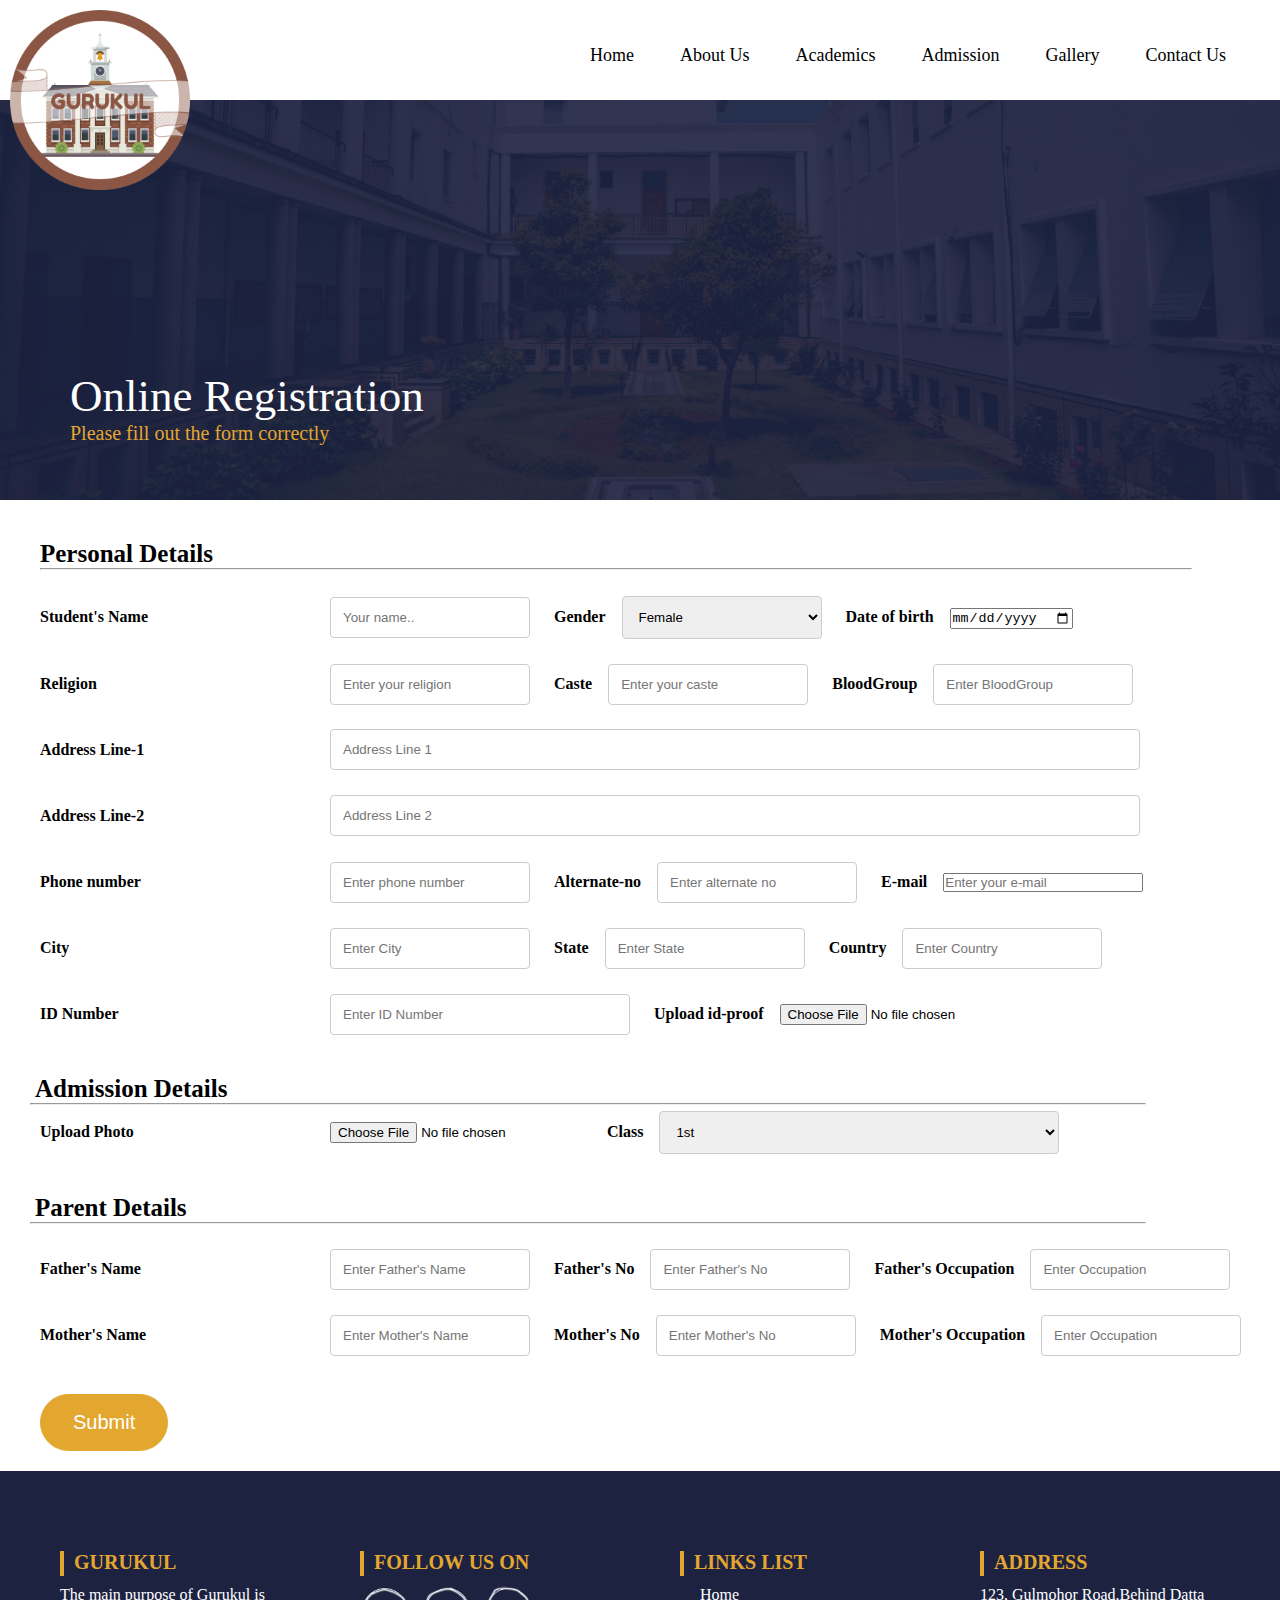
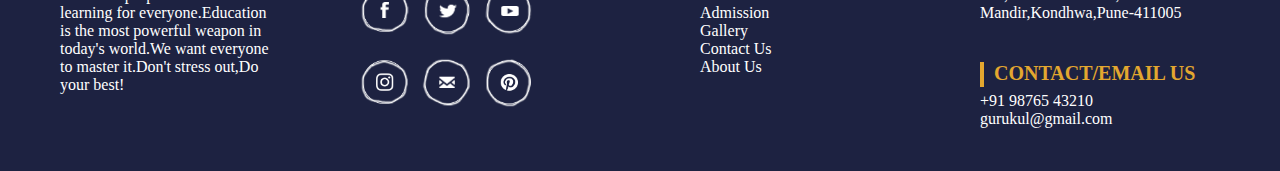
<file: addmission_form.html>
<html>
        
        <head>
          <meta charset="UTF-8" />
          <meta http-equiv="X-UA-Compatible" content="IE=edge" />
          <meta name="viewport" content="width=device-width, initial-scale=1.0" />
          <link rel="stylesheet" href="css/addmissionform.css" />
          <script src="js/script.js"></script>
          <title>Home</title>
        </head>
  <body>
    <div class="navigationbar">
      <!-- LOGO -->
      <img src="images/logo/logo.png" class="logo">
      <div class="navbar">
          <nav>
            <!-- NAVIGATION MENU -->
            <ul class="nav-links">
              <!-- USING CHECKBOX HACK -->
              <input type="checkbox" id="checkbox_toggle" />
              <label for="checkbox_toggle" class="hamburger">&#9776;</label>
              <!-- NAVIGATION MENUS -->
              <div class="menu">
                <li><a href="/">Home</a></li>
                <li class="services">
                    <a href="/">About Us</a>
                    <!-- DROPDOWN MENU -->
                    <ul class="dropdown">
                      <li><a href="/">About University</a></li>
                      <li><a href="/">Vision and Mission</a></li>
                      <li><a href="/">Founder President</a></li>
                    </ul>
                  </li>
                <li class="services">
                  <a href="/">Academics</a>
                  <!-- DROPDOWN MENU -->
                  <ul class="dropdown">
                    <li><a href="/">Primary School</a></li>
                    <li><a href="/">Secondary School</a></li>
                    <li><a href="/">Junior College</a></li>
                  </ul>
                </li>
                <li class="services">
                    <a href="/">Admission</a>
                    <!-- DROPDOWN MENU -->
                    <ul class="dropdown">
                      <li><a href="/">Admission Process</a></li>
                      <li><a href="/">Apply Online</a></li>
                      <li><a href="/">Fees Structure</a></li>
                      <li><a href="/">Pay Fees Online</a></li>
                    </ul>
                  </li>
                <li><a href="/">Gallery</a></li>
                <li><a href="/">Contact Us</a></li>
              </div>
            </ul>
           </nav>
      </div>
    </div>

    <div id="admission_div_1">
        <p>Online Registration</p>
        <text class="admission_div_1_text">Please fill out the form correctly</text>
    </div>

    <p class="form_heading_1">Personal Details</p>
    <hr class="form_line_1">

    <div class="admission_form">
      <!--PhP-myAdmin-->
        <form action="admission.php" method="post">
          <div class="admission_row">
            <div class="admission_col_1">
              <label for="fname">Student's Name</label>
            </div>
            <div class="admission_col_2">
              <input type="text" id="fname"  placeholder="Your name.." name="studName">

              <label for="country">Gender</label>
              <select id="gender" name="gender" >
                <option value="female" >Female</option>
                <option value="male">Male</option>
                <option value="other">Other</option>
              </select>

              <label for="country">Date of birth</label> 
              <input type="date"  name="birthday">
            </div>
          </div>
          <br>
          <div class="admission_row">
            <div class="admission_col_1">
              <label for="lname">Religion</label>
            </div>
            <div class="admission_col_2">
              <input type="text" id="religion"  placeholder="Enter your religion" name="religion">

              <label for="country">Caste</label> 
              <input type="text" id="caste"  placeholder="Enter your caste" name="caste">

              <label for="country">BloodGroup</label> 
              <input type="text" id="bg"  placeholder="Enter BloodGroup" name="bg">
            </div>
          </div>

        <br>

          <div class="admission_row">
            <div class="admission_col_1">
              <label for="address" id="address">Address Line-1</label>
            </div>
            <div class="admission_col_2">
                <input type="text" id="address"  placeholder="Address Line 1" name="add1">
            </div>
          </div>
        <br>
          <div class="admission_row">
            <div class="admission_col_1">
              <label for="address" id="address">Address Line-2</label>
            </div>
            <div class="admission_col_2">
                <input type="text" id="address"  placeholder="Address Line 2" name="add2">
            </div>
          </div>
          <br>
          <div class="admission_row">
            <div class="admission_col_1">
              <label for="address" id="address">Phone number</label>
            </div>
            <div class="admission_col_2">
                <input type="text" id="phn"  placeholder="Enter phone number" name="phn">

                <label for="no">Alternate-no</label> 
              <input type="text" id="phn"  placeholder="Enter alternate no " name="aphn">

              <label for="e-mail">E-mail</label> 
              <input type="email" id="phn"  placeholder="Enter your e-mail" name="email">

            </div>
          </div>
          <br>
          <div class="admission_row">
            <div class="admission_col_1">
              <label for="address" id="address">City</label>
            </div>
            <div class="admission_col_2">
                <input type="text" id="phn"  placeholder="Enter City" name="city">

                <label for="country">State</label> 
              <input type="text" id="phn"  placeholder="Enter State" name="state">

              <label for="country">Country</label> 
              <input type="text" id="phn"  placeholder="Enter Country" name="country">

            </div>
          </div>

          <br>
          <div class="admission_row">
            <div class="admission_col_1">
              <label for="address" id="address">ID Number</label>
            </div>
            <div class="admission_col_2">
                <input type="text" id="idpro"  placeholder="Enter ID Number" name="idno">

                <label for="country">Upload id-proof</label> 
                <input type="file" id="myFile"  name="uid">
            </div>
          </div>

        <p class="form_heading_2">Admission Details</p>
        <hr class="form_line_2">

        <div class="admission_row">
            <div class="admission_col_1">
                <label for="photo">Upload Photo</label> 
            </div>
            <div class="admission_col_2">
                <input type="file" id="myFile" name="photo">

              <label for="class">Class</label>
              <select id="class" name="class" >
                <option value="1st">1st</option>
                <option value="2nd">2nd</option>
                <option value="3rd">3rd</option>
                <option value="4th">4th</option>
                <option value="5th">5th</option>
                <option value="6th">6th</option>
                <option value="7th">7th</option>
                <option value="8th">8th</option>
                <option value="9th">9th</option>
                <option value="10th">10th</option>
                <option value="11th Arts">11th Arts</option>
                <option value="11th Science">11th Science</option>
                <option value="11th Commerce">11th Commerce</option>
                <option value="12th Arts">12th Arts</option>
                <option value="12th Science">12th Science</option>
                <option value="12th Commerce">12th Commerce</option>
              </select>
            </div>
          </div>

    <p class="form_heading_2">Parent Details</p>
    <hr class="form_line_2">

    <br>
          <div class="admission_row">
            <div class="admission_col_1">
              <label for="pdetails">Father's Name</label>
            </div>
            <div class="admission_col_2">
              <input type="text" id="phn"  placeholder="Enter Father's Name" name="fName">

              <label for="country"> Father's No</label> 
              <input type="text" id="phn"  placeholder="Enter Father's No" name="fNo">

              <label for="country">Father's Occupation</label> 
              <input type="text" id="phn"  placeholder="Enter Occupation"  name="fOcc">
            </div>
          </div>

          <br>
          <div class="admission_row">
            <div class="admission_col_1">
              <label for="pdetails">Mother's Name</label>
            </div>
            <div class="admission_col_2">
              <input type="text" id="phn"  placeholder="Enter Mother's Name" name="mName">

              <label for="country"> Mother's No</label> 
              <input type="text" id="phn"  placeholder="Enter Mother's No" name="mNo">

              <label for="country">Mother's Occupation</label> 
              <input type="text" id="phn"  placeholder="Enter Occupation" name="mOcc">
            </div>
          </div>
  
  
      <br>
        <div class="last_admission_row">
            <button class="admission_form_button">Submit</button> 
          </div>
        </form>
      </div>
    </div>

<!--FOOTER-->

  

<div class="footer_main_1">
    <div class="footer_row">
        <div class="footer_col">
          <div class = "vertical">
            <text>GURUKUL</text></div>
          <p class="footer_desc">The main purpose of Gurukul is learning for everyone.Education is the most powerful weapon in today's world.We want everyone to master it.Don't stress out,Do your best!</p>
        </div>
        <div class="footer_col" >
          <div class = "vertical_1">
            <text>FOLLOW US ON</text></div>
            <p class="footer_desc_1"><img src="images/image/social-facebook.png" class="social_icons"> &nbsp; <img src="images/image/social-twitter.png" class="social_icons"> &nbsp; <img src="images/image/social-youtube.png" class="social_icons">  <br><br>  <img src="images/image/social-instagram.png" class="social_icons">  &nbsp; <img src="images/image/social-email.png" class="social_icons"> &nbsp; <img src="images/image/social-pinterest.png" class="social_icons"></p>
 
        </div>
        <div class="footer_col">
          <div class = "vertical_2">
            <text>LINKS LIST</text></div>
             <p class="footer_desc">Home</p>
             <p class="footer_desc_2">Admission</p> 
             <p class="footer_desc_2">Gallery</p>
             <p class="footer_desc_2">Contact Us</p>
             <p class="footer_desc_2">About Us</p>
        </div>

        <div class="footer_col" >
          <div class = "vertical_3">
            <text>ADDRESS</text></div>
            <p class="footer_desc_3">
              123, Gulmohor Road,Behind Datta Mandir,Kondhwa,Pune-411005</p>

              <div class = "vertical_4">
                <text>CONTACT/EMAIL US </text></div>
                <p class="footer_desc_4">+91 98765 43210</p>
                <p class="footer_desc_5">gurukul@gmail.com</p>
              
        </div>     
    </div>

</body>
</html>
</file>
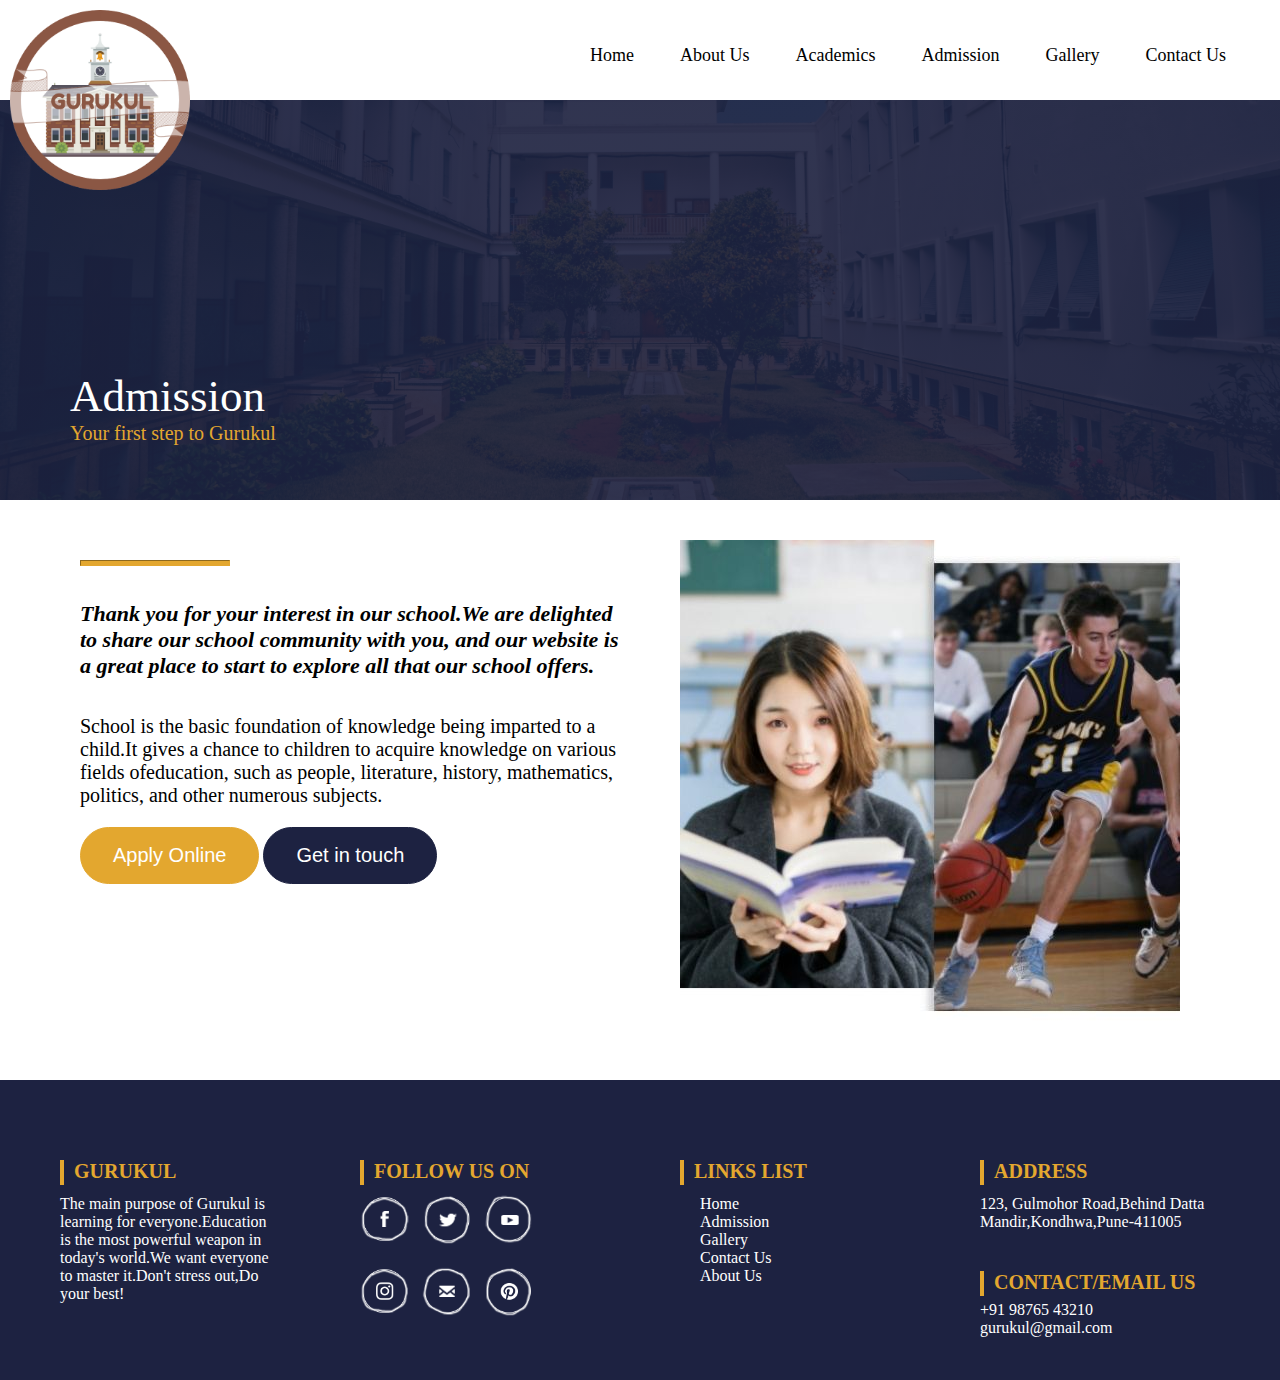
<file: admission.html>
<html>
        
        <head>
          <meta charset="UTF-8" />
          <meta http-equiv="X-UA-Compatible" content="IE=edge" />
          <meta name="viewport" content="width=device-width, initial-scale=1.0" />
          <link rel="stylesheet" href="css/addmisioncss.css" />
          <script src="js/script.js"></script>
          <title>Home</title>
        </head>
  <body>
    <div class="navigationbar">
      <!-- LOGO -->
      <img src="images/logo/logo.png" class="logo">
      <div class="navbar">
          <nav>
            <!-- NAVIGATION MENU -->
            <ul class="nav-links">
              <!-- USING CHECKBOX HACK -->
              <input type="checkbox" id="checkbox_toggle" />
              <label for="checkbox_toggle" class="hamburger">&#9776;</label>
              <!-- NAVIGATION MENUS -->
              <div class="menu">
                <li><a href="/">Home</a></li>
                <li class="services">
                    <a href="/">About Us</a>
                    <!-- DROPDOWN MENU -->
                    <ul class="dropdown">
                      <li><a href="/">About University</a></li>
                      <li><a href="/">Vision and Mission</a></li>
                      <li><a href="/">Founder President</a></li>
                    </ul>
                  </li>
                <li class="services">
                  <a href="/">Academics</a>
                  <!-- DROPDOWN MENU -->
                  <ul class="dropdown">
                    <li><a href="/">Primary School</a></li>
                    <li><a href="/">Secondary School</a></li>
                    <li><a href="/">Junior College</a></li>
                  </ul>
                </li>
                <li class="services">
                    <a href="/">Admission</a>
                    <!-- DROPDOWN MENU -->
                    <ul class="dropdown">
                      <li><a href="/">Admission Process</a></li>
                      <li><a href="/">Apply Online</a></li>
                      <li><a href="/">Fees Structure</a></li>
                      <li><a href="/">Pay Fees Online</a></li>
                    </ul>
                  </li>
                <li><a href="/">Gallery</a></li>
                <li><a href="/">Contact Us</a></li>
              </div>
            </ul>
           </nav>
      </div>
    </div>


<div id="admission_div_1">
<p>Admission</p>
<text class="admission_div_1_text">Your first step to Gurukul</text>
</div>

<div class="admission_div_2">
  <div class="admission_row">
    <div class="admission_col_1" >
      <hr class="admission_div_2_hr">
      <p id="admission_div_2_text">Thank you for your interest in our school.We are delighted to share our school community with you, and our website is a great place to start to explore all  that our school offers.</p>
      <br><br>
      <p>School is the basic foundation of knowledge being imparted to a child.It gives a chance to children to acquire knowledge on various fields ofeducation, such as people, literature, history, mathematics, politics, and other numerous subjects.</p>      
      <button class="admission_div_1_button1">Apply Online</button> 
        <button class="admission_div_1_button2">Get in touch</button></p>
   
   
    </div>

    <div class="admission_col_1" >
      <img src="images/image/img3.jpg" >
    </div>
  </div>

</div>

<div class="footer_main">
  
</div>
<div class="footer_main_1">
    <div class="footer_row">
        <div class="footer_col">
          <div class = "vertical">
            <text>GURUKUL</text></div>
          <p class="footer_desc">The main purpose of Gurukul is learning for everyone.Education is the most powerful weapon in today's world.We want everyone to master it.Don't stress out,Do your best!</p>
        </div>
        <div class="footer_col" >
          <div class = "vertical_1">
            <text>FOLLOW US ON</text></div>
            <p class="footer_desc_1"><img src="images/image/social-facebook.png" class="social_icons"> &nbsp; <img src="images/image/social-twitter.png" class="social_icons"> &nbsp; <img src="images/image/social-youtube.png" class="social_icons">  <br><br>  <img src="images/image/social-instagram.png" class="social_icons">  &nbsp; <img src="images/image/social-email.png" class="social_icons"> &nbsp; <img src="images/image/social-pinterest.png" class="social_icons"></p>
 
        </div>
        <div class="footer_col">
          <div class = "vertical_2">
            <text>LINKS LIST</text></div>
             <p class="footer_desc">Home</p>
             <p class="footer_desc_2">Admission</p> 
             <p class="footer_desc_2">Gallery</p>
             <p class="footer_desc_2">Contact Us</p>
             <p class="footer_desc_2">About Us</p>
        </div>

        <div class="footer_col" >
          <div class = "vertical_3">
            <text>ADDRESS</text></div>
            <p class="footer_desc_3">
              123, Gulmohor Road,Behind Datta Mandir,Kondhwa,Pune-411005</p>

              <div class = "vertical_4">
                <text>CONTACT/EMAIL US </text></div>
                <p class="footer_desc_4">+91 98765 43210</p>
                <p class="footer_desc_5">gurukul@gmail.com</p>
              
        </div>

        
    </div>
  </div>

  </body>
  </html>
</file>
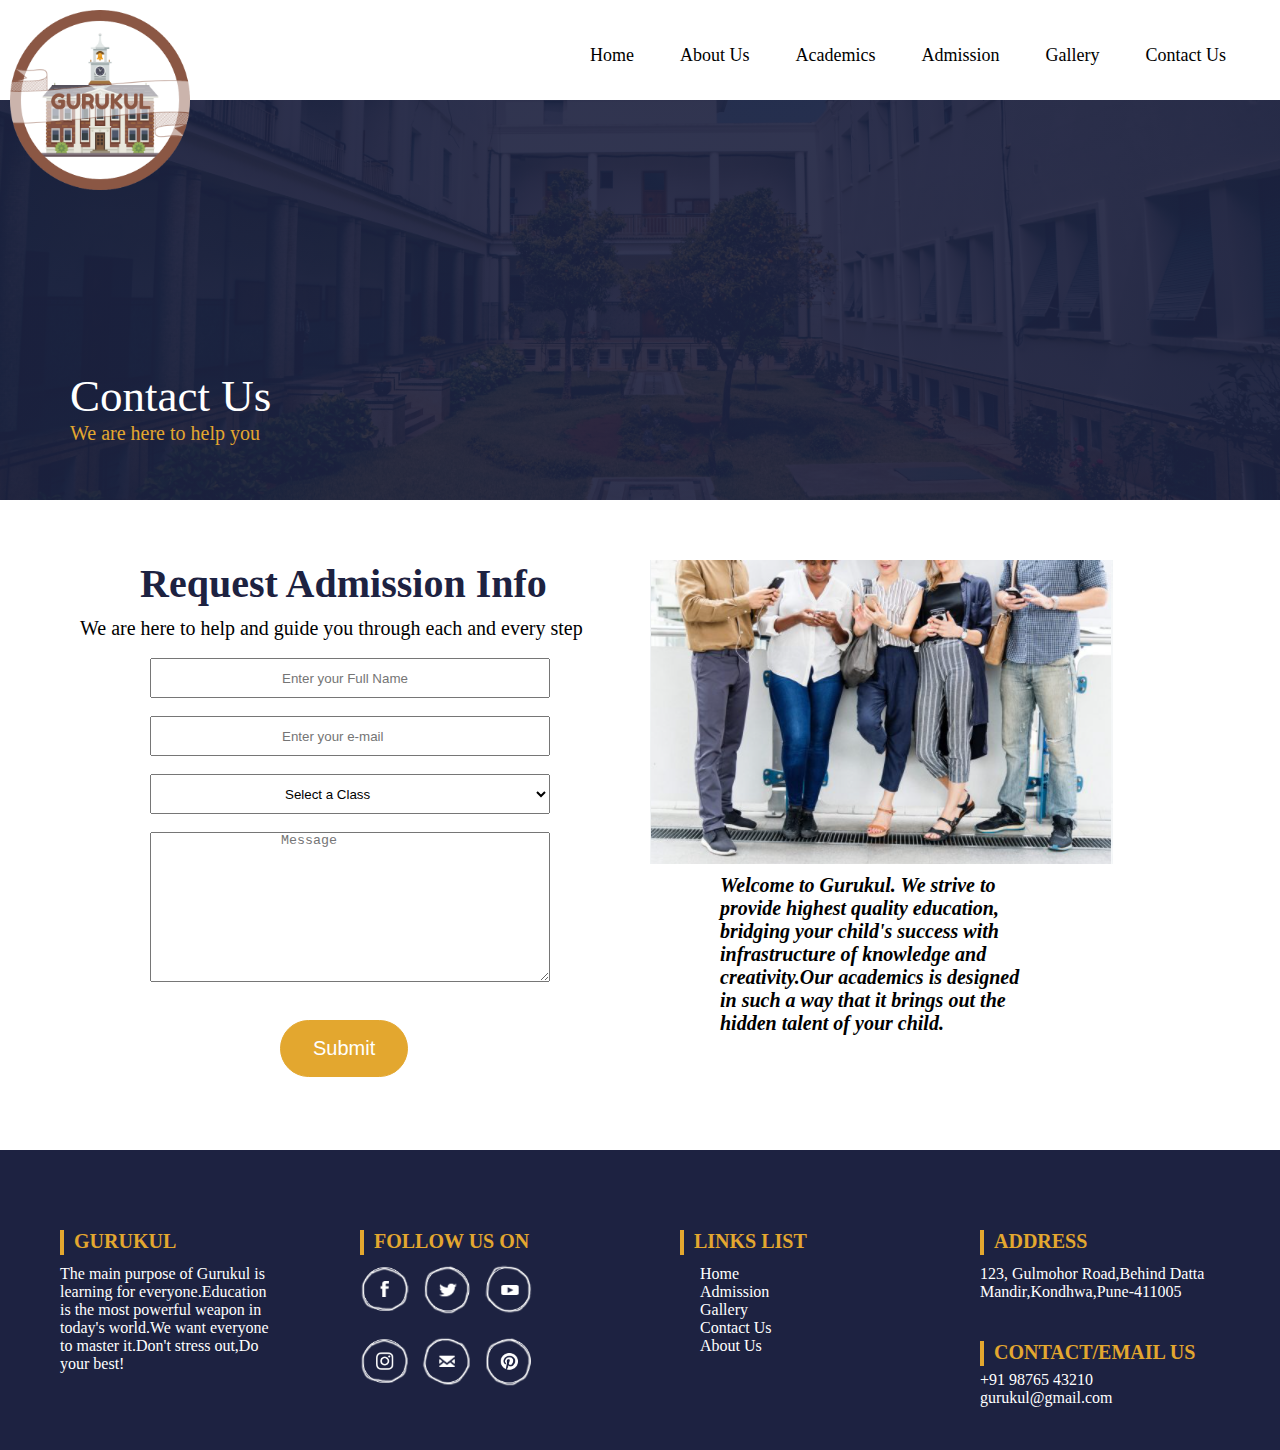
<file: contactus.html>
<!--Contact us-->

<html>
        
        <head>
          <meta charset="UTF-8" />
          <meta http-equiv="X-UA-Compatible" content="IE=edge" />
          <meta name="viewport" content="width=device-width, initial-scale=1.0" />
          <link rel="stylesheet" href="css/contact.css" />
          <script src="js/script.js"></script>
          <title>Home</title>
        </head>
  <body>
    <div class="navigationbar">
      <!-- LOGO -->
      <img src="images/logo/logo.png" class="logo">
      <div class="navbar">
          <nav>
            <!-- NAVIGATION MENU -->
            <ul class="nav-links">
              <!-- USING CHECKBOX HACK -->
              <input type="checkbox" id="checkbox_toggle" />
              <label for="checkbox_toggle" class="hamburger">&#9776;</label>
              <!-- NAVIGATION MENUS -->
              <div class="menu">
                <li><a href="/">Home</a></li>
                <li class="services">
                    <a href="/">About Us</a>
                    <!-- DROPDOWN MENU -->
                    <ul class="dropdown">
                      <li><a href="/">About University</a></li>
                      <li><a href="/">Vision and Mission</a></li>
                      <li><a href="/">Founder President</a></li>
                    </ul>
                  </li>
                <li class="services">
                  <a href="/">Academics</a>
                  <!-- DROPDOWN MENU -->
                  <ul class="dropdown">
                    <li><a href="/">Primary School</a></li>
                    <li><a href="/">Secondary School</a></li>
                    <li><a href="/">Junior College</a></li>
                  </ul>
                </li>
                <li class="services">
                    <a href="/">Admission</a>
                    <!-- DROPDOWN MENU -->
                    <ul class="dropdown">
                      <li><a href="/">Admission Process</a></li>
                      <li><a href="/">Apply Online</a></li>
                      <li><a href="/">Fees Structure</a></li>
                      <li><a href="/">Pay Fees Online</a></li>
                    </ul>
                  </li>
                <li><a href="/">Gallery</a></li>
                <li><a href="/">Contact Us</a></li>
              </div>
            </ul>
           </nav>
      </div>
    </div>

    <div id="contact_div_1">
        <p>Contact Us</p>
        <text class="contact_div_1_text">We are here to help you</text>
        
    </div>
    <form action="connect1.php" method="post">
    <div class="contact_row">
        <div class="contact_col_1" >
          <h2>Request Admission Info</h2>
          <p>We are here to help and guide you through each and every step</p>
          <br>
        <input type="text" id="name"  placeholder="Enter your Full Name" name="Name">
        <br><br>
        <input type="text" id="name"  placeholder="Enter your e-mail" name="email">
        <br><br>

        <select id="name" name="class" >
          <option selected>Select a Class</option>
          <option value="1st">1st</option>
          <option value="2nd">2nd</option>
          <option value="3rd">3rd</option>
          <option value="4th">4th</option>
          <option value="5th">5th</option>
          <option value="6th">6th</option>
          <option value="7th">7th</option>
          <option value="8th">8th</option>
          <option value="9th">9th</option>
          <option value="10th">10th</option>
          <option value="11th Arts">11th Arts</option>
          <option value="11th Science">11th Science</option>
          <option value="11th Commerce">11th Commerce</option>
          <option value="12th Arts">12th Arts</option>
          <option value="12th Science">12th Science</option>
          <option value="12th Commerce">12th Commerce</option>
        </select>
        <br><br>
        <textarea id="name" name="message" placeholder="Message" style="height: 150px;"></textarea>
        <br><br>
        <button class="contact_form_button">Submit</button> 
        </div>
        <div class="contact_col_1" >
          <img src="images/image/contactus.png" class="contact_img">
          <br>
          <p class="contact_text">Welcome to Gurukul. We strive to provide highest quality education, bridging your child's success with infrastructure of knowledge and creativity.Our academics is designed in such a way that it brings out the hidden talent of your child.</p>
        </div>
      </div>



      <div class="footer_main_1">
        <div class="footer_row">
            <div class="footer_col">
              <div class = "vertical">
                <text>GURUKUL</text></div>
              <p class="footer_desc">The main purpose of Gurukul is learning for everyone.Education is the most powerful weapon in today's world.We want everyone to master it.Don't stress out,Do your best!</p>
            </div>
            <div class="footer_col" >
              <div class = "vertical_1">
                <text>FOLLOW US ON</text></div>
                <p class="footer_desc_1"><img src="images/image/social-facebook.png" class="social_icons"> &nbsp; <img src="images/image/social-twitter.png" class="social_icons"> &nbsp; <img src="images/image/social-youtube.png" class="social_icons">  <br><br>  <img src="images/image/social-instagram.png" class="social_icons">  &nbsp; <img src="images/image/social-email.png" class="social_icons"> &nbsp; <img src="images/image/social-pinterest.png" class="social_icons"></p>
     
            </div>
            <div class="footer_col">
              <div class = "vertical_2">
                <text>LINKS LIST</text></div>
                 <p class="footer_desc">Home</p>
                 <p class="footer_desc_2">Admission</p> 
                 <p class="footer_desc_2">Gallery</p>
                 <p class="footer_desc_2">Contact Us</p>
                 <p class="footer_desc_2">About Us</p>
            </div>
    
            <div class="footer_col" >
              <div class = "vertical_3">
                <text>ADDRESS</text></div>
                <p class="footer_desc_3">
                  123, Gulmohor Road,Behind Datta Mandir,Kondhwa,Pune-411005</p>
    
                  <div class = "vertical_4">
                    <text>CONTACT/EMAIL US </text></div>
                    <p class="footer_desc_4">+91 98765 43210</p>
                    <p class="footer_desc_5">gurukul@gmail.com</p>
                  
            </div>     
        </div>
    
 </div>
 </form>
</body>
</html>
</file>
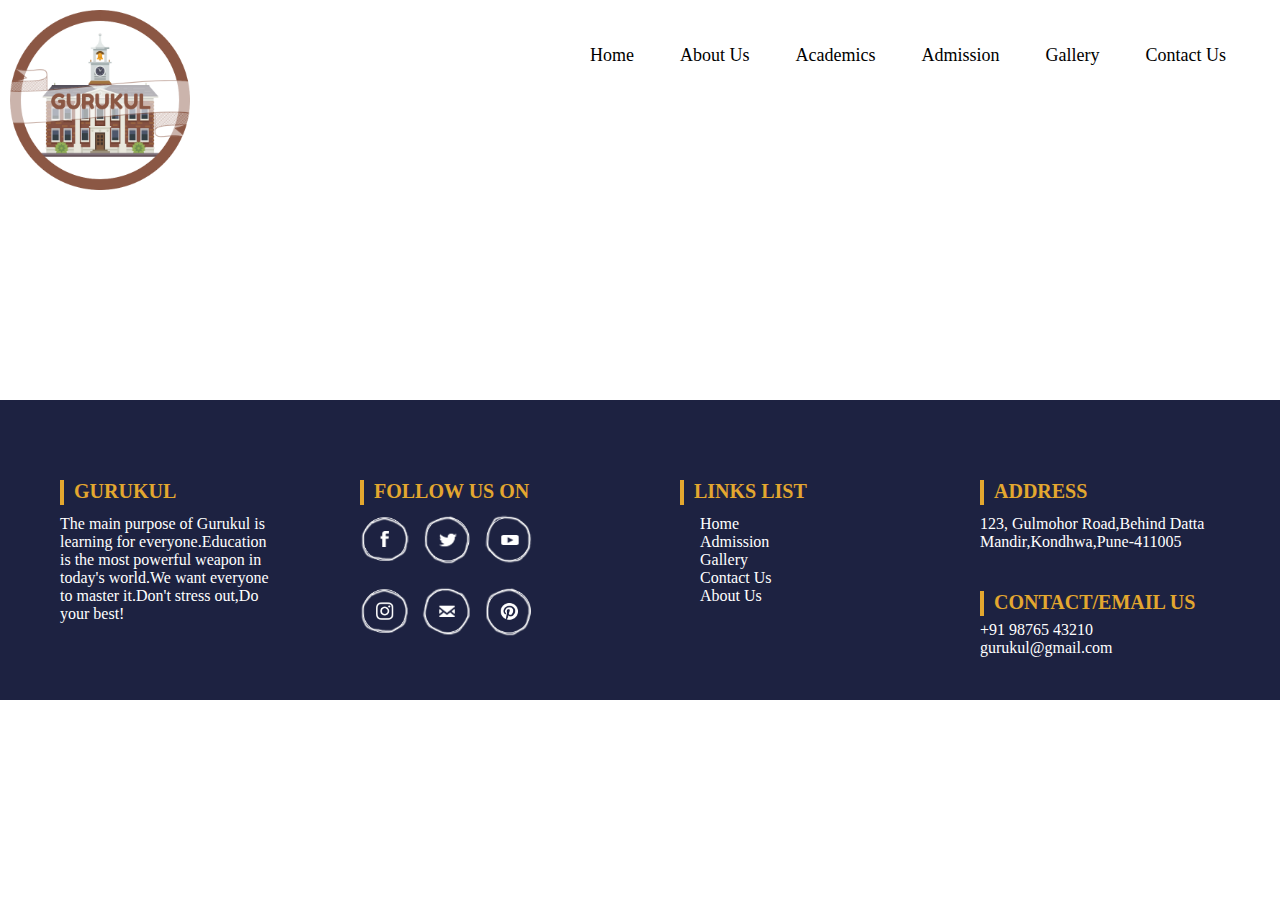
<file: footer.html>
<html>
        
        <head>
          <meta charset="UTF-8" />
          <meta http-equiv="X-UA-Compatible" content="IE=edge" />
          <meta name="viewport" content="width=device-width, initial-scale=1.0" />
          <link rel="stylesheet" href="css/addmisioncss.css" />
          <script src="js/script.js"></script>
          <title>Home</title>
        </head>
  <body>
    <div class="navigationbar">
      <!-- LOGO -->
      <img src="images/logo/logo.png" class="logo">
      <div class="navbar">
          <nav>
            <!-- NAVIGATION MENU -->
            <ul class="nav-links">
              <!-- USING CHECKBOX HACK -->
              <input type="checkbox" id="checkbox_toggle" />
              <label for="checkbox_toggle" class="hamburger">&#9776;</label>
              <!-- NAVIGATION MENUS -->
              <div class="menu">
                <li><a href="/">Home</a></li>
                <li class="services">
                    <a href="/">About Us</a>
                    <!-- DROPDOWN MENU -->
                    <ul class="dropdown">
                      <li><a href="/">About University</a></li>
                      <li><a href="/">Vision and Mission</a></li>
                      <li><a href="/">Founder President</a></li>
                    </ul>
                  </li>
                <li class="services">
                  <a href="/">Academics</a>
                  <!-- DROPDOWN MENU -->
                  <ul class="dropdown">
                    <li><a href="/">Primary School</a></li>
                    <li><a href="/">Secondary School</a></li>
                    <li><a href="/">Junior College</a></li>
                  </ul>
                </li>
                <li class="services">
                    <a href="/">Admission</a>
                    <!-- DROPDOWN MENU -->
                    <ul class="dropdown">
                      <li><a href="/">Admission Process</a></li>
                      <li><a href="/">Apply Online</a></li>
                      <li><a href="/">Fees Structure</a></li>
                      <li><a href="/">Pay Fees Online</a></li>
                    </ul>
                  </li>
                <li><a href="/">Gallery</a></li>
                <li><a href="/">Contact Us</a></li>
              </div>
            </ul>
           </nav>
      </div>
    </div>
<div class="footer_main">
  
</div>
<div class="footer_main_1">
    <div class="footer_row">
        <div class="footer_col">
          <div class = "vertical">
            <text>GURUKUL</text></div>
          <p class="footer_desc">The main purpose of Gurukul is learning for everyone.Education is the most powerful weapon in today's world.We want everyone to master it.Don't stress out,Do your best!</p>
        </div>
        <div class="footer_col" >
          <div class = "vertical_1">
            <text>FOLLOW US ON</text></div>
            <p class="footer_desc_1"><img src="images/image/social-facebook.png" class="social_icons"> &nbsp; <img src="images/image/social-twitter.png" class="social_icons"> &nbsp; <img src="images/image/social-youtube.png" class="social_icons">  <br><br>  <img src="images/image/social-instagram.png" class="social_icons">  &nbsp; <img src="images/image/social-email.png" class="social_icons"> &nbsp; <img src="images/image/social-pinterest.png" class="social_icons"></p>
 
        </div>
        <div class="footer_col">
          <div class = "vertical_2">
            <text>LINKS LIST</text></div>
             <p class="footer_desc">Home</p>
             <p class="footer_desc_2">Admission</p> 
             <p class="footer_desc_2">Gallery</p>
             <p class="footer_desc_2">Contact Us</p>
             <p class="footer_desc_2">About Us</p>
        </div>

        <div class="footer_col" >
          <div class = "vertical_3">
            <text>ADDRESS</text></div>
            <p class="footer_desc_3">
              123, Gulmohor Road,Behind Datta Mandir,Kondhwa,Pune-411005</p>

              <div class = "vertical_4">
                <text>CONTACT/EMAIL US </text></div>
                <p class="footer_desc_4">+91 98765 43210</p>
                <p class="footer_desc_5">gurukul@gmail.com</p>
              
        </div>

        
    </div>
  </div>
</body>
</html>
</file>
<file: css/addmissionform.css>
/*Addmission Form Page*/
/* UTILITIES */
* {
    margin: 0;
    padding: 0;
    box-sizing: border-box;
   }
   body {
    font-family: 'roboto';
   }
   a {
    text-decoration: none;
   }
   li {
    list-style: none;
   }

/* HOMPAGE */
/* NAVBAR STYLING STARTS */

.navigationbar{
    height: 100px;    
    }
.navbar {
    display: flex;
    align-items: center;
    justify-content: space-between;
    padding: 40px;
    color: black;
    float: right;
   }
   .nav-links a {
    color: black;
   }
   /* LOGO */
   .logo{
    height: 200px;
    width: 200px;
    float: left;
    padding: 10px;
   }
   /* NAVBAR MENU */
   .menu {
    display: flex;
    gap: 1em;
    font-size: 18px;
   }
   .menu li:hover {
    background-color: #FEFCE6;
    border-radius: 5px;
    transition: 0.3s ease;
   }
   .menu li {
    padding: 5px 14px;
   }
   /* DROPDOWN MENU */
   .services {
    position: relative; 
   }
   .dropdown {
    background-color: white;
    padding: 1em 0;
    position: absolute; /*WITH RESPECT TO PARENT*/
    display: none;
    border-radius: 8px;
    top: 35px;
   }
   .dropdown li + li {
    margin-top: 10px;
   }
   .dropdown li {
    padding: 0.5em 1em;
    width: 8em;
    text-align: center;
   }
   .dropdown li:hover {
    background-color: #FEFCE6;
   }
   .services:hover .dropdown {
    display: block;
   }

/*RESPONSIVE NAVBAR MENU STARTS*/
/* CHECKBOX HACK */
input[type=checkbox]{
    display: none;
   } 
   /*HAMBURGER MENU*/
   .hamburger {
    display: none;
    font-size: 24px;
    user-select: none;
   }
   /* APPLYING MEDIA QUERIES */
   @media (max-width: 980px) {
   .menu { 
    display:none;
    position: absolute;
    background-color:white;
    right: 0;
    left: 0;
    text-align: center;
    padding: 16px 0;
   }
   .menu li:hover {
    display: inline-block;
    background-color:#FEFCE6;
    transition: 0.3s ease;
   }
   .menu li + li {
    margin-top: 12px;
   }
   input[type=checkbox]:checked ~ .menu{
    display: block;
   }
   .hamburger {
    display: block;
   }
   .dropdown {
    left: 50%;
    top: 30px;
    transform: translateX(35%);
   }
   .dropdown li:hover {
    background-color: #FEFCE6;
   }
   }


/* NAVBAR STYLING ENDS */

/*ADDMISION PAGE STARTS*/

#admission_div_1{
    height: 400px;
    width: 100%;
    background-image: linear-gradient(to bottom, rgb(29,34,65,0.9), rgb(29,34,65,0.9)), url('images/image/img2.jpg');
    width: 100%;
    background-size: cover;
}

#admission_div_1 p{
    font-size: 45px;
    color: white;
    padding-top: 270px;
    padding-left: 70px;
}

.admission_div_1_text{
    font-size: 20px;
    color: #E3A72F;
    padding-left: 70px;

}

/*ADMISSION FORM STYLING STARTS*/
.form_heading_1{
    padding-left: 40px;
    padding-top: 40px;
    font-size: 25px;
    font-weight: bold;
}

.form_line_1{
    color: rgb(54, 50, 50);
    width: 90%;
    margin-left: 40px;
}

.form_heading_2{
    padding-left: 15px;
    padding-top: 40px;
    font-size: 25px;
    font-weight: bold;
}

.form_line_2{
    color: rgb(54, 50, 50);
    width: 90%;
    margin-left: 10px;
}

input[type=text], select, textarea {
    width: 100%;
    padding: 12px;
    border: 1px solid #ccc;
    border-radius: 4px;
    resize: vertical;
  }
  
  label {
    padding: 12px 12px 12px 20px;
    display: inline-block;
    font-weight: bold;
  }
  
  input[type=submit] {
    background-color: #04AA6D;
    color: white;
    padding: 12px 20px;
    border: none;
    border-radius: 4px;
    cursor: pointer;
    float: right;
  }
  
  input[type=submit]:hover {
    background-color: #45a049;
  }
  
  .admission_form {
    border-radius: 5px;
    padding: 20px;
  }
  
  .admission_col_1 {
    float: left;
    width: 25%;
    margin-top: 6px;
  }
  
  .admission_col_2 {
    float: left;
    width: 75%;
    margin-top: 6px;
  }
  
  /* Clear floats after the columns */
  .admission_row:after {
    content: "";
    display: table;
    clear: both;
  }
  
  #fname,#gender,#religion,#caste,#bg,#phn,#class {
      width: 200px;
  }

  #address{
      width: 810px;
  }
  
  #idpro{
      width: 300px;
  }

  #class{
      width: 400px;
  }

  .admission_form_button {
    background-color: #E3A72F;
    border-radius: 100px;
    border: solid 1px;
    color: white;
    border-color:#E3A72F;
    padding: 16px 32px;
    text-align: center;
    text-decoration: none;
    display: inline-block;
    font-size: 20px;
    margin-top: 20px;
    transition-duration: 0.4s;
    cursor: pointer;
    margin-left: 70px;
  }

  
  .admission_form_button:hover {
    border: 2px solid ;
    color: #E3A72F;
    border-color:#E3A72F;
    background-color: rgba(0, 0, 255, 0);
  }

.last_admission_row{
    margin-left: -50px;
}

  /* Responsive layout - when the screen is less than 600px wide, make the two columns stack on top of each other instead of next to each other */
  @media screen and (max-width: 600px) {
    .admission_col_1, .col-75, input[type=submit] {
      width: 100%;
      margin-top: 0;
    }
  }

  @media screen and (max-width: 1092px) {

    #address{
        width: 710px;
    }
  }

  @media screen and (max-width: 959px) {

    #address{
        width: 610px;
    }
  }

  @media screen and (max-width: 825px) {

    #address{
        width: 510px;
    }
  }

  @media screen and (max-width: 692px) {

    #address{
        width: 410px;
    }
  }

  @media screen and (max-width: 429px ) {

    #address{
        width: 310px;
    }
  }

/*FOOTER*/
.footer_main{
    height: 300px;
  }
  
  .footer_main_1{
    height: 300px;
    
  }
  .footer_col {
      float: left;
      width: 25%;
      padding: 10px;
      height: 300px;
      background-color: rgb(29,34,65)
    }
    
    /* Clear floats after the columns */
    .footer_row:after {
      content: "";
      display: table;
      clear: both;
    }
    
    /* Responsive layout - makes the four columns stack on top of each other instead of next to each other */
    @media screen and (max-width: 600px) {
      .footer_col {
        width: 100%;
        
      }
    }
  
    @media screen and (max-width: 1015px) {
      .footer_col {
        width: 50%;
        
      }
    }
  
    @media screen and (max-width: 503px) {
      .footer_col {
        width: 100%;
        
      }
  
      .vertical_2{
        border-left: 4px solid #E3A72F;
        height: 25px;
        position:absolute;
        margin-left: 30px;
        margin-top: 70px;
      
      }
      
    }
  
  .vertical{
    border-left: 4px solid #E3A72F;
    height: 25px;
    position:absolute;
    margin-left: 50px;
    margin-top: 70px;
  }
  
  .vertical text{
    color: #E3A72F;
    font-size: 20px;
    font-weight: bold;
    padding-left: 10px;
   
  }
  
  .vertical_1{
    border-left: 4px solid #E3A72F;
    height: 25px;
    position:absolute;
    margin-left: 30px;
    margin-top: 70px;
  
  }
  
  .vertical_1 text{
    color: #E3A72F;
    font-size: 20px;
    font-weight: bold;
    padding-left: 10px;
   
  }
  
  .vertical_2{
    border-left: 4px solid #E3A72F;
    height: 25px;
    position:absolute;
    margin-left: 30px;
    margin-top: 70px;
  
  }
  
  .vertical_2 text{
    color: #E3A72F;
    font-size: 20px;
    font-weight: bold;
    padding-left: 10px;
   
  }
  
  
  .vertical_3{
    border-left: 4px solid #E3A72F;
    height: 25px;
    position:absolute;
    margin-left: 10px;
    margin-top: 70px;
  
  }
  
  .vertical_3 text{
    color: #E3A72F;
    font-size: 20px;
    font-weight: bold;
    padding-left: 10px;
   
  }
  
  .footer_desc{
    color: white;
    padding-top: 105px;
    padding-left:  50px;
    padding-right: 30px;
  
  }
  
  .footer_desc:hover{
    color: #E3A72F;
  
  }
  
  .social_icons{
    height: 50px;
    width: 50px;
  
  }
  
  .footer_desc_1{
    color: white;
    padding-top: 105px;
    padding-left:  30px;
    padding-right: 30px;
  
  }
  
  .footer_desc_2{
    color: white;
    padding-left:  50px;
    cursor: pointer;
  }
  
  
  .footer_desc_2:hover{
    color: #E3A72F;
  }
  
  .vertical_4{
    border-left: 4px solid #E3A72F;
    height: 25px;
    position:absolute;
    margin-left: 10px;
    margin-top: 40px;
  
  }
  
  .vertical_4 text{
    color: #E3A72F;
    font-size: 20px;
    font-weight: bold;
    padding-left: 10px;
   
  }
  .footer_desc_3{
    color: white;
    padding-left:  10px;
    cursor: pointer;
    padding-top: 105px;
  }
  
  
  .footer_desc_3:hover{
    color: #E3A72F;
  }
  
  .footer_desc_4{
    color: white;
    padding-left:  10px;
    cursor: pointer;
    padding-top: 70px;
  
  }
  
  .footer_desc_4:hover{
    color: #E3A72F;
  }
  
  .footer_desc_5{
    color: white;
    padding-left:  10px;
    cursor: pointer;
  
  }
  
  .footer_desc_5:hover{
    color: #E3A72F;
  }
</file>
<file: css/addmisioncss.css>
/*Addmission Page*/
/* UTILITIES */
* {
    margin: 0;
    padding: 0;
    box-sizing: border-box;
   }
   body {
    font-family: 'roboto';
   }
   a {
    text-decoration: none;
   }
   li {
    list-style: none;
   }

/* HOMPAGE */
/* NAVBAR STYLING STARTS */

.navigationbar{
    height: 100px;    
    }
.navbar {
    display: flex;
    align-items: center;
    justify-content: space-between;
    padding: 40px;
    color: black;
    float: right;
   }
   .nav-links a {
    color: black;
   }
   /* LOGO */
   .logo{
    height: 200px;
    width: 200px;
    float: left;
    padding: 10px;
   }
   /* NAVBAR MENU */
   .menu {
    display: flex;
    gap: 1em;
    font-size: 18px;
   }
   .menu li:hover {
    background-color: #FEFCE6;
    border-radius: 5px;
    transition: 0.3s ease;
   }
   .menu li {
    padding: 5px 14px;
   }
   /* DROPDOWN MENU */
   .services {
    position: relative; 
   }
   .dropdown {
    background-color: white;
    padding: 1em 0;
    position: absolute; /*WITH RESPECT TO PARENT*/
    display: none;
    border-radius: 8px;
    top: 35px;
   }
   .dropdown li + li {
    margin-top: 10px;
   }
   .dropdown li {
    padding: 0.5em 1em;
    width: 8em;
    text-align: center;
   }
   .dropdown li:hover {
    background-color: #FEFCE6;
   }
   .services:hover .dropdown {
    display: block;
   }

/*RESPONSIVE NAVBAR MENU STARTS*/
/* CHECKBOX HACK */
input[type=checkbox]{
    display: none;
   } 
   /*HAMBURGER MENU*/
   .hamburger {
    display: none;
    font-size: 24px;
    user-select: none;
   }
   /* APPLYING MEDIA QUERIES */
   @media (max-width: 980px) {
   .menu { 
    display:none;
    position: absolute;
    background-color:white;
    right: 0;
    left: 0;
    text-align: center;
    padding: 16px 0;
   }
   .menu li:hover {
    display: inline-block;
    background-color:#FEFCE6;
    transition: 0.3s ease;
   }
   .menu li + li {
    margin-top: 12px;
   }
   input[type=checkbox]:checked ~ .menu{
    display: block;
   }
   .hamburger {
    display: block;
   }
   .dropdown {
    left: 50%;
    top: 30px;
    transform: translateX(35%);
   }
   .dropdown li:hover {
    background-color: #FEFCE6;
   }
   }


/* NAVBAR STYLING ENDS */

/*ADDMISION PAGE STARTS*/

#admission_div_1{
    height: 400px;
    width: 100%;
    background-image: linear-gradient(to bottom, rgb(29,34,65,0.9), rgb(29,34,65,0.9)), url('images/image/img2.jpg');
    width: 100%;
    background-size: cover;
}

#admission_div_1 p{
    font-size: 45px;
    color: white;
    padding-top: 270px;
    padding-left: 70px;
}

.admission_div_1_text{
    font-size: 20px;
    color: #E3A72F;
    padding-left: 70px;

}

.admission_div_2{
   height: 280px;
   width: 100%;
}

.admission_div_2 p{
   font-size: 20px;
   padding-left: 70px;
}

#admission_div_2_text{
    font-size: 22px;
    font-style: italic;
    font-weight: bold;

}

.admission_div_2_hr{
    border-color: #E3A72F;
    width: 150px;
    background-color:#E3A72F;
    height: 6px;
    padding-left: 70px;
    margin-bottom: 35px;
    margin-top: 50px;
    margin-left: 70px;
}

.admission_div_2 img{
    padding-top: 30px;
    padding-left: 30px;
}

@media screen and (max-width: 1076px) {
    .admission_col_1 img{
      width: 90%;
    }
  }


  @media screen and (max-width: 526px) {
    .admission_col_1 img{
      
      padding-top: 90px;
  }
  }

  @media screen and (max-width: 450px) {
    .admission_col_1 img{
      padding-top: 100px;
  }
  }

  @media screen and (max-width: 405px) {
    .admission_col_1 img{
      padding-top: 130px;
  }
  }

  @media screen and (max-width: 380px) {
    .admission_col_1 img{
      padding-top: 160px;
  }
  }

  @media screen and (max-width: 796px) {
    .admission_col_1 img{
      width: 90%;
      margin-top: -220px;
    }

    .admission_div_2 p{
        font-size: 20px;
        padding-left: 30px;
     }
     
     #admission_div_2_text{
         font-size: 22px;
         font-style: italic;
         font-weight: bold;
     
     }
     .admission_div_2_hr{
        border-color: #E3A72F;
        width: 150px;
        background-color:#E3A72F;
        height: 6px;
        margin-bottom: 35px;
        margin-top: 50px;
        margin-left: 30px;
    }
  }

  .admission_div_1_button1 {
    background-color: #E3A72F;
    border-radius: 100px;
    border: solid 1px;
    color: white;
    border-color:#E3A72F;
    padding: 16px 32px;
    text-align: center;
    text-decoration: none;
    display: inline-block;
    font-size: 20px;
    margin-top: 20px;
    transition-duration: 0.4s;
    cursor: pointer;
    margin-left: 70px;
  }

  
  .admission_div_1_button1:hover {
    border: 2px solid ;
    color: #E3A72F;
    border-color:#E3A72F;
    background-color: rgba(0, 0, 255, 0);
  }


  .admission_div_1_button2 {
    background-color: rgb(29,34,65);
    border-radius: 100px;
    border: solid 1px;
    color: white;
    border-color:rgb(29,34,65);
    padding: 16px 32px;
    text-align: center;
    text-decoration: none;
    display: inline-block;
    font-size: 20px;
    margin-top: 20px;
    transition-duration: 0.4s;
    cursor: pointer;
  }

  
  .admission_div_1_button2:hover {
    border: 2px solid ;
    color: black;
    border-color:rgb(29,34,65);
    background-color: rgba(0, 0, 255, 0);
  }

/*Admission Div 2 styling*/
/* Create two equal columns that floats next to each other */
.admission_col_1 {
    float: left;
    width: 50%;
    padding: 10px;
    height: 320px; 

  }
  
  /* Clear floats after the columns */
  .admission_row:after {
    content: "";
    display: table;
    clear: both;
  }
  
  .admission_col_1 img{
      float: left;
  }
  /* Responsive layout - makes the two columns stack on top of each other instead of next to each other */
  @media screen and (max-width: 796px) {
    .admission_col_1 {
      width: 100%;
    }
  }
/*Admission Div 2 styling*/
/*ADDMISION PAGE ENDS*/


/*FOOTER STARTS*/

.footer_main{
  height: 300px;
}

.footer_main_1{
  height: 300px;
  
}
.footer_col {
    float: left;
    width: 25%;
    padding: 10px;
    height: 300px;
    background-color: rgb(29,34,65)
  }
  
  /* Clear floats after the columns */
  .footer_row:after {
    content: "";
    display: table;
    clear: both;
  }
  
  /* Responsive layout - makes the four columns stack on top of each other instead of next to each other */
  @media screen and (max-width: 600px) {
    .footer_col {
      width: 100%;
      
    }
  }

  @media screen and (max-width: 1015px) {
    .footer_col {
      width: 50%;
      
    }
  }

  @media screen and (max-width: 503px) {
    .footer_col {
      width: 100%;
      
    }

    .vertical_2{
      border-left: 4px solid #E3A72F;
      height: 25px;
      position:absolute;
      margin-left: 30px;
      margin-top: 70px;
    
    }
    
  }

.vertical{
  border-left: 4px solid #E3A72F;
  height: 25px;
  position:absolute;
  margin-left: 50px;
  margin-top: 70px;
}

.vertical text{
  color: #E3A72F;
  font-size: 20px;
  font-weight: bold;
  padding-left: 10px;
 
}

.vertical_1{
  border-left: 4px solid #E3A72F;
  height: 25px;
  position:absolute;
  margin-left: 30px;
  margin-top: 70px;

}

.vertical_1 text{
  color: #E3A72F;
  font-size: 20px;
  font-weight: bold;
  padding-left: 10px;
 
}

.vertical_2{
  border-left: 4px solid #E3A72F;
  height: 25px;
  position:absolute;
  margin-left: 30px;
  margin-top: 70px;

}

.vertical_2 text{
  color: #E3A72F;
  font-size: 20px;
  font-weight: bold;
  padding-left: 10px;
 
}


.vertical_3{
  border-left: 4px solid #E3A72F;
  height: 25px;
  position:absolute;
  margin-left: 10px;
  margin-top: 70px;

}

.vertical_3 text{
  color: #E3A72F;
  font-size: 20px;
  font-weight: bold;
  padding-left: 10px;
 
}

.footer_desc{
  color: white;
  padding-top: 105px;
  padding-left:  50px;
  padding-right: 30px;

}

.footer_desc:hover{
  color: #E3A72F;

}

.social_icons{
  height: 50px;
  width: 50px;

}

.footer_desc_1{
  color: white;
  padding-top: 105px;
  padding-left:  30px;
  padding-right: 30px;

}

.footer_desc_2{
  color: white;
  padding-left:  50px;
  cursor: pointer;
}


.footer_desc_2:hover{
  color: #E3A72F;
}

.vertical_4{
  border-left: 4px solid #E3A72F;
  height: 25px;
  position:absolute;
  margin-left: 10px;
  margin-top: 40px;

}

.vertical_4 text{
  color: #E3A72F;
  font-size: 20px;
  font-weight: bold;
  padding-left: 10px;
 
}
.footer_desc_3{
  color: white;
  padding-left:  10px;
  cursor: pointer;
  padding-top: 105px;
}


.footer_desc_3:hover{
  color: #E3A72F;
}

.footer_desc_4{
  color: white;
  padding-left:  10px;
  cursor: pointer;
  padding-top: 70px;

}

.footer_desc_4:hover{
  color: #E3A72F;
}

.footer_desc_5{
  color: white;
  padding-left:  10px;
  cursor: pointer;

}

.footer_desc_5:hover{
  color: #E3A72F;
}
</file>
<file: css/contact.css>
/* UTILITIES */
* {
    margin: 0;
    padding: 0;
    box-sizing: border-box;
   }
   body {
    font-family: 'roboto';
   }
   a {
    text-decoration: none;
   }
   li {
    list-style: none;
   }

/* HOMPAGE */
/* NAVBAR STYLING STARTS */

.navigationbar{
    height: 100px;    
    }
.navbar {
    display: flex;
    align-items: center;
    justify-content: space-between;
    padding: 40px;
    color: black;
    float: right;
   }
   .nav-links a {
    color: black;
   }
   /* LOGO */
   .logo{
    height: 200px;
    width: 200px;
    float: left;
    padding: 10px;
   }
   /* NAVBAR MENU */
   .menu {
    display: flex;
    gap: 1em;
    font-size: 18px;
   }
   .menu li:hover {
    background-color: #FEFCE6;
    border-radius: 5px;
    transition: 0.3s ease;
   }
   .menu li {
    padding: 5px 14px;
   }
   /* DROPDOWN MENU */
   .services {
    position: relative; 
   }
   .dropdown {
    background-color: white;
    padding: 1em 0;
    position: absolute; /*WITH RESPECT TO PARENT*/
    display: none;
    border-radius: 8px;
    top: 35px;
   }
   .dropdown li + li {
    margin-top: 10px;
   }
   .dropdown li {
    padding: 0.5em 1em;
    width: 8em;
    text-align: center;
   }
   .dropdown li:hover {
    background-color: #FEFCE6;
   }
   .services:hover .dropdown {
    display: block;
   }

/*RESPONSIVE NAVBAR MENU STARTS*/
/* CHECKBOX HACK */
input[type=checkbox]{
    display: none;
   } 
   /*HAMBURGER MENU*/
   .hamburger {
    display: none;
    font-size: 24px;
    user-select: none;
   }
   /* APPLYING MEDIA QUERIES */
   @media (max-width: 980px) {
   .menu { 
    display:none;
    position: absolute;
    background-color:white;
    right: 0;
    left: 0;
    text-align: center;
    padding: 16px 0;
   }
   .menu li:hover {
    display: inline-block;
    background-color:#FEFCE6;
    transition: 0.3s ease;
   }
   .menu li + li {
    margin-top: 12px;
   }
   input[type=checkbox]:checked ~ .menu{
    display: block;
   }
   .hamburger {
    display: block;
   }
   .dropdown {
    left: 50%;
    top: 30px;
    transform: translateX(35%);
   }
   .dropdown li:hover {
    background-color: #FEFCE6;
   }
   }


/* NAVBAR STYLING ENDS */

#contact_div_1{
    height: 400px;
    width: 100%;
    background-image: linear-gradient(to bottom, rgb(29,34,65,0.9), rgb(29,34,65,0.9)), url('images/image/img2.jpg');
    width: 100%;
    background-size: cover;
}

#contact_div_1 p{
    font-size: 45px;
    color: white;
    padding-top: 270px;
    padding-left: 70px;
}

.contact_div_1_text{
    font-size: 20px;
    color: #E3A72F;
    padding-left: 70px;

}

.contact_col_1 {
    float: left;
    width: 50%;
    padding: 10px;
    height: 650px; /* Should be removed. Only for demonstration */
  }
  
  /* Clear floats after the columns */
  .contact_row:after {
    content: "";
    display: table;
    clear: both;
  }

.contact_col_1 h2{
    color:   rgb(29,34,65);
    padding-left: 130px;
    padding-top: 50px;
    font-size: 40px;
}

.contact_col_1 p{
    padding-left: 70px;
    padding-top: 10px;
    font-size: 20px;
}

.contact_img{
    padding-top: 50px;
}

.contact_text{
    font-size: 20px;
    font-weight: bold;
    font-style: italic;
    margin-right: 170px;
    padding-right: 60px;
    padding-left: -170px;
}
#name{
    width: 400px;
    height: 40px;
    margin-left: 140px;
    padding-left: 130px;
    
}

.contact_p_1{
    font-weight: bold;
    margin-left: 200px;
}
  
.contact_form_button{
    background-color: #E3A72F;
    border-radius: 100px;
    border: solid 1px;
    color: white;
    border-color:#E3A72F;
    padding: 16px 32px;
    text-align: center;
    text-decoration: none;
    display: inline-block;
    font-size: 20px;
    margin-top: 20px;
    transition-duration: 0.4s;
    cursor: pointer;
    margin-left: 270px;
}

.contact_form_button:hover{
    border: 2px solid ;
    color: #E3A72F;
    border-color:#E3A72F;
    background-color: rgba(0, 0, 255, 0);
}
  /* Responsive layout - makes the two columns stack on top of each other instead of next to each other */
  @media screen and (max-width: 600px) {
    .column {
      width: 100%;
    }
  }


/*FOOTER*/
  .footer_main_1{
    height: 300px;
    
  }
  .footer_col {
      float: left;
      width: 25%;
      padding: 10px;
      height: 300px;
      background-color: rgb(29,34,65)
    }
    
    /* Clear floats after the columns */
    .footer_row:after {
      content: "";
      display: table;
      clear: both;
    }
    
    /* Responsive layout - makes the four columns stack on top of each other instead of next to each other */
    @media screen and (max-width: 600px) {
      .footer_col {
        width: 100%;
        
      }
    }
  
    @media screen and (max-width: 1015px) {
      .footer_col {
        width: 50%;
        
      }
    }
  
    @media screen and (max-width: 503px) {
      .footer_col {
        width: 100%;
        
      }
  
      .vertical_2{
        border-left: 4px solid #E3A72F;
        height: 25px;
        position:absolute;
        margin-left: 30px;
        margin-top: 70px;
      
      }
      
    }
  
  .vertical{
    border-left: 4px solid #E3A72F;
    height: 25px;
    position:absolute;
    margin-left: 50px;
    margin-top: 70px;
  }
  
  .vertical text{
    color: #E3A72F;
    font-size: 20px;
    font-weight: bold;
    padding-left: 10px;
   
  }
  
  .vertical_1{
    border-left: 4px solid #E3A72F;
    height: 25px;
    position:absolute;
    margin-left: 30px;
    margin-top: 70px;
  
  }
  
  .vertical_1 text{
    color: #E3A72F;
    font-size: 20px;
    font-weight: bold;
    padding-left: 10px;
   
  }
  
  .vertical_2{
    border-left: 4px solid #E3A72F;
    height: 25px;
    position:absolute;
    margin-left: 30px;
    margin-top: 70px;
  
  }
  
  .vertical_2 text{
    color: #E3A72F;
    font-size: 20px;
    font-weight: bold;
    padding-left: 10px;
   
  }
  
  
  .vertical_3{
    border-left: 4px solid #E3A72F;
    height: 25px;
    position:absolute;
    margin-left: 10px;
    margin-top: 70px;
  
  }
  
  .vertical_3 text{
    color: #E3A72F;
    font-size: 20px;
    font-weight: bold;
    padding-left: 10px;
   
  }
  
  .footer_desc{
    color: white;
    padding-top: 105px;
    padding-left:  50px;
    padding-right: 30px;
  
  }
  
  .footer_desc:hover{
    color: #E3A72F;
  
  }
  
  .social_icons{
    height: 50px;
    width: 50px;
  
  }
  
  .footer_desc_1{
    color: white;
    padding-top: 105px;
    padding-left:  30px;
    padding-right: 30px;
  
  }
  
  .footer_desc_2{
    color: white;
    padding-left:  50px;
    cursor: pointer;
  }
  
  
  .footer_desc_2:hover{
    color: #E3A72F;
  }
  
  .vertical_4{
    border-left: 4px solid #E3A72F;
    height: 25px;
    position:absolute;
    margin-left: 10px;
    margin-top: 40px;
  
  }
  
  .vertical_4 text{
    color: #E3A72F;
    font-size: 20px;
    font-weight: bold;
    padding-left: 10px;
   
  }
  .footer_desc_3{
    color: white;
    padding-left:  10px;
    cursor: pointer;
    padding-top: 105px;
  }
  
  
  .footer_desc_3:hover{
    color: #E3A72F;
  }
  
  .footer_desc_4{
    color: white;
    padding-left:  10px;
    cursor: pointer;
    padding-top: 70px;
  
  }
  
  .footer_desc_4:hover{
    color: #E3A72F;
  }
  
  .footer_desc_5{
    color: white;
    padding-left:  10px;
    cursor: pointer;
  
  }
  
  .footer_desc_5:hover{
    color: #E3A72F;
  }
</file>
